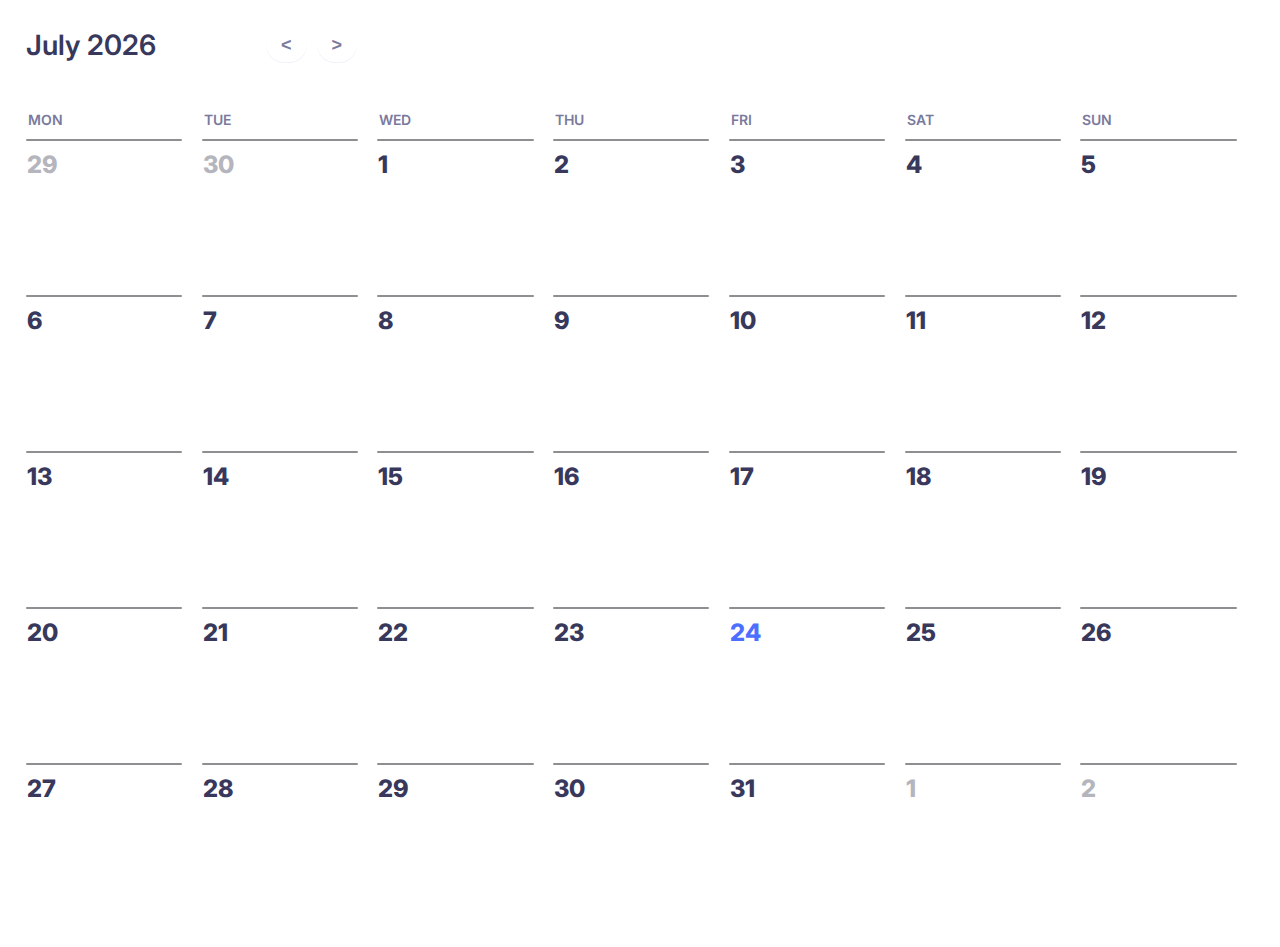
<file: CalenderGC/index.html>
<!DOCTYPE html>

<html>

<head>
    <meta charset="utf-8">
    <meta http-equiv="X-UA-Compatible" content="IE=edge">
    <title></title>
    <meta name="description" content="">
    <meta name="viewport" content="width=device-width, initial-scale=1">
    <link rel="stylesheet" href="">
    <link rel="stylesheet" href="./calendar-gc.css" />
</head>

<body>
    
    <div id="modal" class="event-container">
        <div class="event-display" id="event-display">
            <button onclick="closeModal()" > X </button> 
            <br>
            <input id="event-title" type="text" placeholder="Event Title" class="event-title" >
            <div class="event-date" >Date: <input type="date" name="event_date" id="event-date"></div>
            <div class="event-state" >
                State?
                <select name="event_state" id="event-state">
                    <option value="pending">Pending</option>
                    <option value="in-progress">In Progress</option>
                    <option value="done">Done</option>
                </select>
            </div>
            Color: <input type="color" name="event_color" id="event-color" value="#ffffff">
            <input type="hidden" name="event_id" id="event-id" value="">


        </div>
    </div>

    <div id="calendar"></div>
    <script src="https://code.jquery.com/jquery-3.3.1.min.js"></script>
    <script src="./calendar-gc.js"></script>
    <script src="./DateMethods.js"></script>
    <script src="./events.js"></script>

    <script>
        

        



    </script>
</body>

</html>
</file>
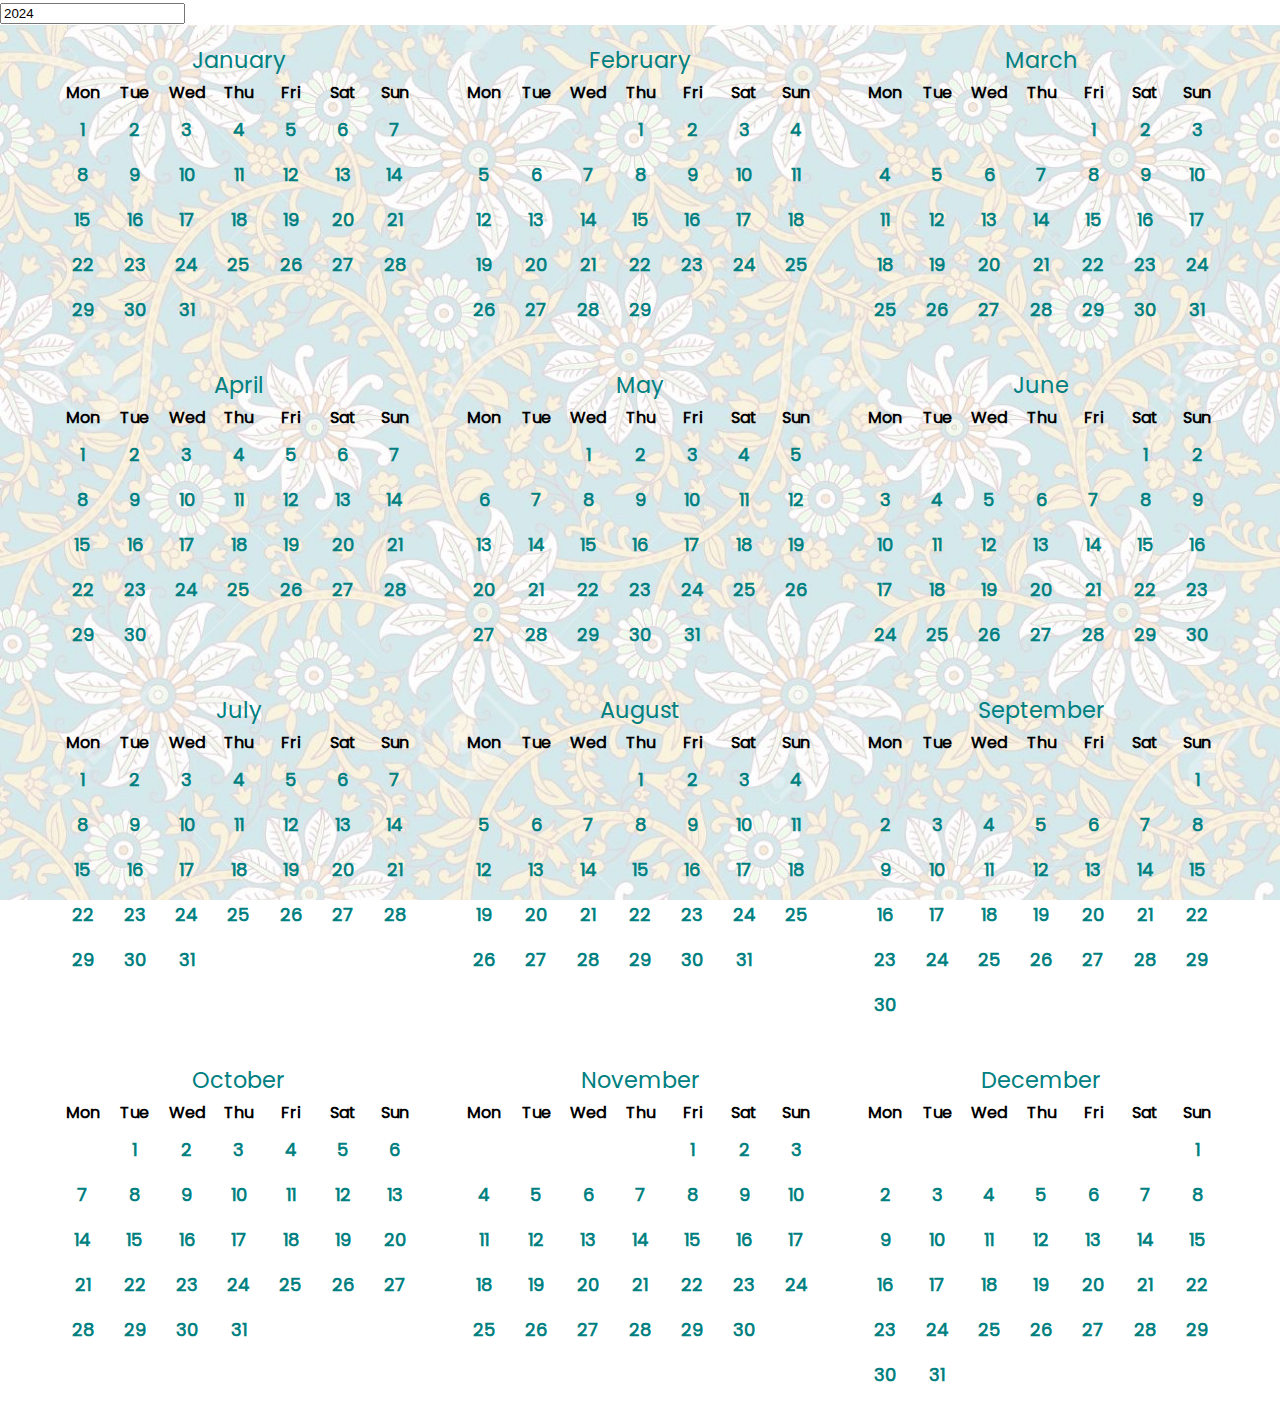
<file: HTML-Grid/index.html>
<!DOCTYPE html>
<html lang="en">
<head>
    <meta charset="UTF-8">
    <meta name="viewport" content="width=device-width, initial-scale=1.0">
    <title>Grid</title>
    <link rel="icon" type="image/png" href="favicon.ico"/>

    <link rel="stylesheet" href="static/css/style.css">
    <link rel="stylesheet" href="static/css/calendar.css">
    <link rel="stylesheet" href="static/css/tasks.css">
</head>
<body>
    <input type="number" name="base_year" id="base-year" value="2024" placeholder="2024">
    

    <section id="year-view">
        <div id="month-template">
            <div class="month-title">
                March
            </div>
            <table>
                <thead id="month-header">
                    <tr>
                        <th>Mon</th>
                        <th>Tue</th>
                        <th>Wed</th>
                        <th>Thu</th>
                        <th>Fri</th>
                        <th>Sat</th>
                        <th>Sun</th>
                    </tr>
                </thead>
    
                <tbody id="month-days">
                </tbody>
            </table>
    
    
            
        </div>
    </section>

    <section id="month-view">
    </section>

    <section id="week-view">
        <div>
            <button id="to-month">Month</button>
            <button id="to-year">Year</button>
            <!-- What date was clicked. -->
            <input type="hidden" name="base_date" id="base-date">
            
        </div>


        <div id="day">
            <div  class="col" id="hours-labels">
                <div  class="row index label"> Time / Day </div>
            </div>

            <div  class="col" id="Monday">
                <div  class="row index label" > Monday </div>
            </div>    
            
            <div  class="col" id="Tuesday">
                <div  class="row index label"> Tuesday </div>
            </div>
                    
            <div  class="col" id="Wednesday">
                <div  class="row index label"> Wednesday </div>
            </div>

                    
            <div  class="col" id="Thursday">
                <div  class="row index label"> Thursday </div>
            </div>

                    
            <div  class="col" id="Friday">
                <div  class="row index label"> Friday </div>
            </div>

                    
            <div  class="col" id="Saturday">
                <div  class="row index label"> Saturday </div>
            </div>

                    
            <div  class="col" id="Sunday">
                <div  class="row index label"> Sunday </div>
            </div>
        </div>


        
            <div class="task" draggable="true" id="task-template" data-role="template">
            </div>
    </section> 

    <form action="" class="rounded border" id="task-form">
        <h3><center> Create Task</center></h3>
        <input type="hidden" name="task_id">
        <input type="hidden" name="task_hour">
        <input type="hidden" name="task_day">

        <label class="d-block p-1" for="task-date">
            Date:
            <input id="task-date" name="task_date" type="date" >
        </label>
        <label class="d-block p-1" for="task-start-time">
            Start Time:
            <input id="task-start-time" name="task_start_time" type="time" >
        </label>
        <label class="d-block p-1" for="task-start-time">
            End Time:
            <input id="task-end-time" name="task_end_time" type="time" >
        </label>

        <label for="task-title" class="d-block p-1">
            Title:
            <input id="task-title" name="task_title" type="text" placeholder="Task Name">
        </label>

        <label for="task-completed" class="d-block p-1" >
            Completed:
            
            <input id="task-completed" name="task_completed" type="checkbox" >
        </label>

        <textarea name="task_description" id="task-description" cols="30" rows="10" class="d-block p-1" placeholder="Details" ></textarea>
        <br>

        <button type="submit">Create Task</button>
        <button id="delete-task">delete</button>

        <small><i>Press <strong>ESC</strong> to close </i></small>
    </form>


    <script src="static/js/DateMethods.js"></script>
    <script src="static/js/TaskFormUI.js"></script>
    <script src="static/js/Tasks.js"></script>
    <script src="static/js/TaskUI.js"></script>
    <script src="static/js/MonthUI.js"></script>
    <script src="static/js/WeekUI.js"></script>
    <script src="static/js/YearUI.js"></script>
    <script src="static/js/index.js"></script>

</body>
</html>
</file>
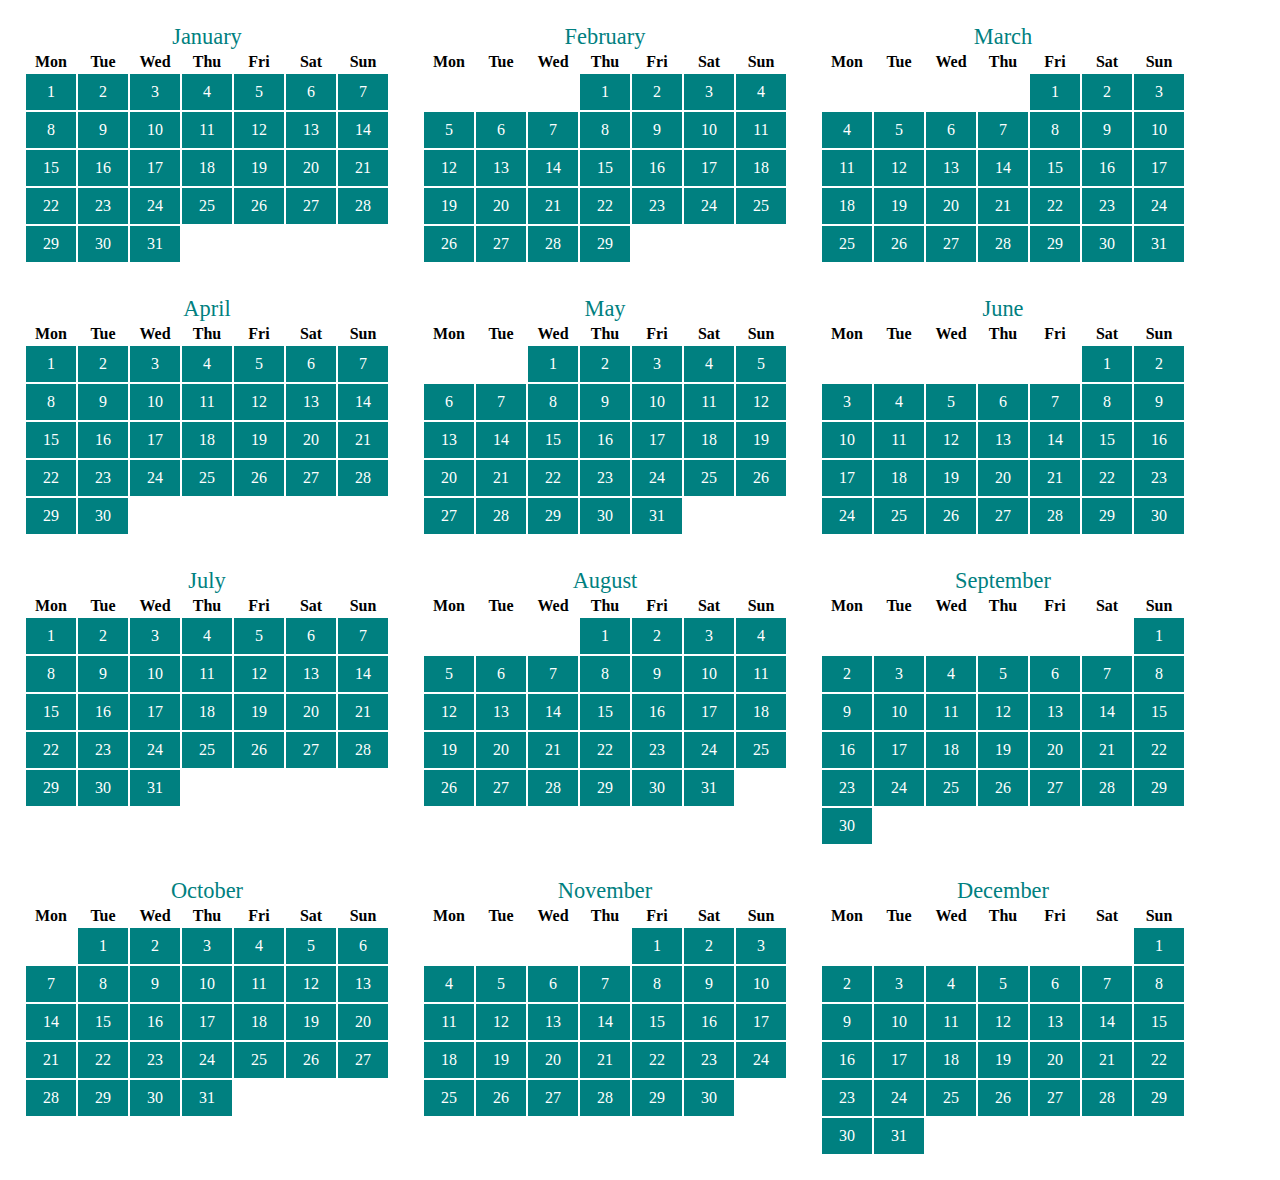
<file: HTML-Grid/calendar.html>
<!DOCTYPE html>
<html lang="en">
<head>
    <meta charset="UTF-8">
    <meta name="viewport" content="width=device-width, initial-scale=1.0">
    <title>calendar</title>

    <link rel="stylesheet" href="calendar.css">
</head>
<body>
    <section></section>
    <div id="month-template">
        <div class="month-title">
            March
        </div>
        <table>
            <thead id="month-header">
                <tr>
                    <th>Mon</th>
                    <th>Tue</th>
                    <th>Wed</th>
                    <th>Thu</th>
                    <th>Fri</th>
                    <th>Sat</th>
                    <th>Sun</th>
                </tr>
            </thead>

            <tbody id="month-days">
            </tbody>
        </table>


        
    </div>
    <script src="calendar.js" ></script>
</body>
</html>
</file>
<file: CalenderGC/calendar-gc.css>
@import url('https://fonts.googleapis.com/css2?family=Inter:wght@100;200;300;400;500;600;700;800;900&display=swap');

.gc-calendar {
	font-family: 'Inter', sans-serif;
	background-color: #fff;
	padding: 1rem;
}

.gc-calendar .gc-calendar-header {
	background-color: #fff;
	padding: 2px;
	height: max-content;
	display: flex;
	align-items: center;
	margin-bottom: 40px;
}

.gc-calendar .gc-calendar-header button.prev,
.gc-calendar .gc-calendar-header button.next {
	height: 36px;
	/* width: 24px; */
	left: 0px;
	top: 0px;
	border-radius: 100px;
	background: #FFFFFF;
	border-radius: 100px;
	position: relative;
	display: inline-block;
	border: 0;
	padding: 4px 15px;
	font-size: 18px;
	box-shadow: inset 0px -1px 0px #EDF2F7;
	cursor: pointer;
	color: #7A7A9D;
	font-weight: bold;
	margin-right: 10px;
}

.gc-calendar .gc-calendar-header button.prev:hover,
.gc-calendar .gc-calendar-header button.next:hover {
	box-shadow: 0px 3px 6px rgba(0, 0, 0, 0.08), 0px 7px 14px rgba(50, 50, 93, 0.1);
}

.gc-calendar .gc-calendar-header button.prev:focus,
.gc-calendar .gc-calendar-header button.next:focus {
	box-shadow: 0px 3px 6px rgba(0, 0, 0, 0.08), 0px 7px 14px rgba(50, 50, 93, 0.1);
	outline: none;
	border: 0;
}

.gc-calendar .gc-calendar-header button.prev {
	margin-left: 20px;
}

.gc-calendar .gc-calendar-header .gc-calendar-month-year {
	font-style: normal;
	font-weight: 600;
	font-size: 28px;
	color: #38385c;
	line-height: 136.02%;
	min-width: 220px;
}

.gc-calendar table.calendar {
	width: 100%;
}

.gc-calendar table.calendar th {
	text-align: start;
	font-weight: 600;
	font-size: 14px;
	line-height: 136.02%;
	padding: 2px;
	text-transform: uppercase;
	color: #7A7A9D;
	position: relative;
	padding-bottom: 12px;
}

.gc-calendar table.calendar td {
	height: 150px;
	position: relative;
	padding-top: 3px;
	vertical-align: top;
	width: calc(100% / 7);
}

.gc-calendar table.calendar td.prev-month .day-number,
.gc-calendar table.calendar td.next-month .day-number {
	color: #B5B5BD
}

.gc-calendar table.calendar td .day-number {
	font-size: 24px;
	font-weight: 800;
	line-height: 38.09px;
	overflow-y: auto;
	color: #38385c;
	text-decoration: none;
	display: block;
}

.gc-calendar table.calendar td .today .day-number {
	color: #4C6FFF;
}

.gc-calendar table.calendar a {
	text-decoration: none;
	display: block;
}

/* .gc-calendar table.calendar a:hover {
  background-color: #4C6FFF;
  width: 90%;
  border-radius: 5px;
  padding-left: 10px;
  transition: .2s;
}

.gc-calendar table.calendar a:hover .day-number {
  color: #fff;
} */

.gc-calendar table.calendar th::before,
.gc-calendar table.calendar tr:not(:last-child) td::before {
	content: "";
	display: block;
	width: 90%;
	height: 2px;
	border-radius: 1px;
	background-color: #8f8f93;
	bottom: 0px;
	left: 0;
	position: absolute;
}

/* .gc-calendar table.calendar td:hover {
  background: linear-gradient(90deg, #E1E8FF 90%, transparent 50%);
  padding-left: 10px;
  padding-right: 10px;
  transition: 0.3s;
} */

.gc-calendar .gc-event {
	display: block;
	width: max-content;
	margin-bottom: 10px;
}



.slide-in-left {
	-webkit-animation: slide-in-left 0.5s cubic-bezier(0.250, 0.460, 0.450, 0.940) both;
	animation: slide-in-left 0.5s cubic-bezier(0.250, 0.460, 0.450, 0.940) both;
}

.slide-in-right {
	-webkit-animation: slide-in-right 0.5s cubic-bezier(0.250, 0.460, 0.450, 0.940) both;
	animation: slide-in-right 0.5s cubic-bezier(0.250, 0.460, 0.450, 0.940) both;
}

.slide-out-left {
	-webkit-animation: slide-out-left 0.5s cubic-bezier(0.550, 0.085, 0.680, 0.530) both;
	animation: slide-out-left 0.5s cubic-bezier(0.550, 0.085, 0.680, 0.530) both;
}

.slide-out-right {
	-webkit-animation: slide-out-right 0.5s cubic-bezier(0.550, 0.085, 0.680, 0.530) both;
	animation: slide-out-right 0.5s cubic-bezier(0.550, 0.085, 0.680, 0.530) both;
}

.event-container{
	background-color: #38385c37;
	position: absolute;
	height: 100vh;
	width: 100%;
	display: none;
	align-items: center;
	justify-content: center;
	z-index: 2;
}

.event-display {
	margin: 3rem;
	box-shadow: 0px 0px 20px grey;
	border-radius: 20px;
	max-width: 300px;
	height: 70vh;
	background-color: #fff;
	display: none;
	padding:2rem;
	font-family: 'Inter', sans-serif;
	border: 5px solid white;
}


.event-title{
	/* text-transform: uppercase; */
	font-style: normal;
	font-weight: 600;
	font-size: 28px;
	max-width: 300px;
	color: #38385c;
	line-height: 136.02%;
	border: none;
	outline: none; 	
	border-bottom: 3px solid #38385c;
}


.event-title:focus{
	outline: none;
	border: none;
	border-bottom: 3px solid #38385c;
}



@-webkit-keyframes slide-in-left {
	0% {
		-webkit-transform: translateX(-1000px);
		transform: translateX(-1000px);
		opacity: 0;
	}

	100% {
		-webkit-transform: translateX(0);
		transform: translateX(0);
		opacity: 1;
	}
}

@keyframes slide-in-left {
	0% {
		-webkit-transform: translateX(-1000px);
		transform: translateX(-1000px);
		opacity: 0;
	}

	100% {
		-webkit-transform: translateX(0);
		transform: translateX(0);
		opacity: 1;
	}
}

@-webkit-keyframes slide-in-right {
	0% {
		-webkit-transform: translateX(1000px);
		transform: translateX(1000px);
		opacity: 0;
	}

	100% {
		-webkit-transform: translateX(0);
		transform: translateX(0);
		opacity: 1;
	}
}

@keyframes slide-in-right {
	0% {
		-webkit-transform: translateX(1000px);
		transform: translateX(1000px);
		opacity: 0;
	}

	100% {
		-webkit-transform: translateX(0);
		transform: translateX(0);
		opacity: 1;
	}
}

@-webkit-keyframes slide-out-left {
	0% {
		-webkit-transform: translateX(0);
		transform: translateX(0);
		opacity: 1;
	}

	100% {
		-webkit-transform: translateX(-1000px);
		transform: translateX(-1000px);
		opacity: 0;
	}
}

@keyframes slide-out-left {
	0% {
		-webkit-transform: translateX(0);
		transform: translateX(0);
		opacity: 1;
	}

	100% {
		-webkit-transform: translateX(-1000px);
		transform: translateX(-1000px);
		opacity: 0;
	}
}

@-webkit-keyframes slide-out-right {
	0% {
		-webkit-transform: translateX(0);
		transform: translateX(0);
		opacity: 1;
	}

	100% {
		-webkit-transform: translateX(1000px);
		transform: translateX(1000px);
		opacity: 0;
	}
}

@keyframes slide-out-zz {
	0% {
		-webkit-transform: translateX(0);
		transform: translateX(0);
		opacity: 1;
	}

	100% {
		-webkit-transform: translateX(1000px);
		transform: translateX(1000px);
		opacity: 0;
	}
}
</file>
<file: HTML-Grid/static/css/style.css>
:root{
    --primary: #008484;
    --secondary: silver;
    --white: #f1f1f1;
    --dark: #484848;
    --selected: #53b0e6f6;
    --selected-outline: #1d84bf;
}

@font-face {
    font-family: Poppins;
    src: url(../../assets/fonts/Poppins/Poppins-Regular.ttf);
}


body {
    font-family: Poppins;
    padding: 0px;
    margin: 0px;
}


section{
    display: flex;
    justify-content: center;
}

.col{
    display: block;
 }


.row{
    padding: 0.3rem;
    width: 9rem;
    font-size: small;
    border: 1px solid var(--dark);
    background-color: rgb(0, 132, 132);
    color: var(--white);
    height: 3rem;
}

.d-block{
    display:block !important;
}

.index {
    font-weight: bold;
    font-size: medium;
    background-color: var(--secondary);
    color: var(--dark);
    top: 0;
}

.label{
    /* position: sticky; */
    z-index: 1;
}



.p-1{
    padding: 0.5rem;
}
</file>
<file: HTML-Grid/static/css/calendar.css>
#month-template{
    display: none;
}

.month-title{
    text-transform: capitalize;
    text-align: center;
    font-size: 1.4rem;
    color: teal;
    cursor: default;
}


#month-view{
    display: none;
}
.month-lg td{
    padding: 2rem !important;
    margin: 5rem !important;
    font-size: larger !important;
}


.month-lg .month-title{
    font-size: 2rem;
}


.month-task{
    padding: 1rem;
    border-bottom: 4px solid teal;
    flex-grow: 1;
    list-style: none;

}

th{
    width: 3rem;
}


.day{
    margin: 0.5rem;
    padding: 0.5rem;
    color: teal;
    text-align: center;
    font-weight: bold;
    font-size: large;

}


.day:hover{
    background-color: teal;
    color: white;
    cursor: pointer;
    border-radius: 8px;
}

section#year-view{
    display: flex;
    flex-wrap: wrap;
    background-image: url(../../assets/images/bg-flora.jpg);
    background-size: cover;
    background-position: center;
    background-attachment: fixed;
}

.month{
    padding: 1.1rem;
}

#week-view{
    display: none;
}
</file>
<file: HTML-Grid/static/css/tasks.css>
:root{
    --primary: #008484;
    --secondary: silver;
    --white: #f1f1f1;
    --dark: #484848;
    --selected: #53b0e6f6;
    --selected-outline: #1d84bf;
}

body{
    margin: 0px;
    padding: 0px;
}

section{
    display: flex;
    justify-content: center;
}

.col{
    display: block;
 }


.row{
    padding: 0.3rem;
    width: 9rem;
    font-size: small;
    border: 1px solid var(--dark);
    background-color: rgb(0, 132, 132);
    color: var(--white);
    height: 3rem;
}
.d-block{
    display:block !important;
}

.index {
    z-index: 3;
    font-weight: bold;
    font-size: medium;
    background-color: var(--secondary);
    color: var(--dark);
    position: sticky;
    top: 0;
}

#day{
    display: ruby;
}

.p-1{
    padding: 0.5rem;
}

#task-form{
    display: none;
    padding: 1rem;
    background: var(--white);
    z-index: 2;
    box-shadow: 5px  5px var(--dark);
    border: 2px dotted var(--dark);
    border-radius: 5%;
    margin: 0.75rem 2rem;
}

#week{
    overflow-y: scroll;
}

.selected-hour{
    background-color: var(--dark);
    color: var(--primary);
}

.task{
    width: 5rem;
    background: var(--secondary);
    position: relative;
    left: 2rem;
    min-height: 3rem;

    font-weight: bold;
    color: var(--dark);
}


.task:hover{
    background-color: var(--selected);
    border: 2px solid var(--selected-outline);
    border-radius: 5px;
    cursor: pointer;
    color: var(--white);
}

#task-template{
    display: none;
}
</file>
<file: HTML-Grid/calendar.css>
#month-template{
    display: none;
}
.month-title{
    text-transform: capitalize;
    text-align: center;
    font-size: 1.4rem;
    color: teal;
    cursor: default;
}
th{
    width: 3rem;
}


.day{
    margin: 0.5rem;
    padding: 0.5rem;
    /* min-width: 2rem; */
    border: 1px solid teal;
    background-color: teal;
    color: white;
    text-align: center;
    /* display: flex;
    justify-content: center;
    align-items: center; */

}


.day:hover{

    background-color: white;
    color: teal;
    cursor: pointer;
}

section{
    display: flex;
    flex-wrap: wrap;
}

.month{
    padding: 1rem;
    display: block;
}
</file>
